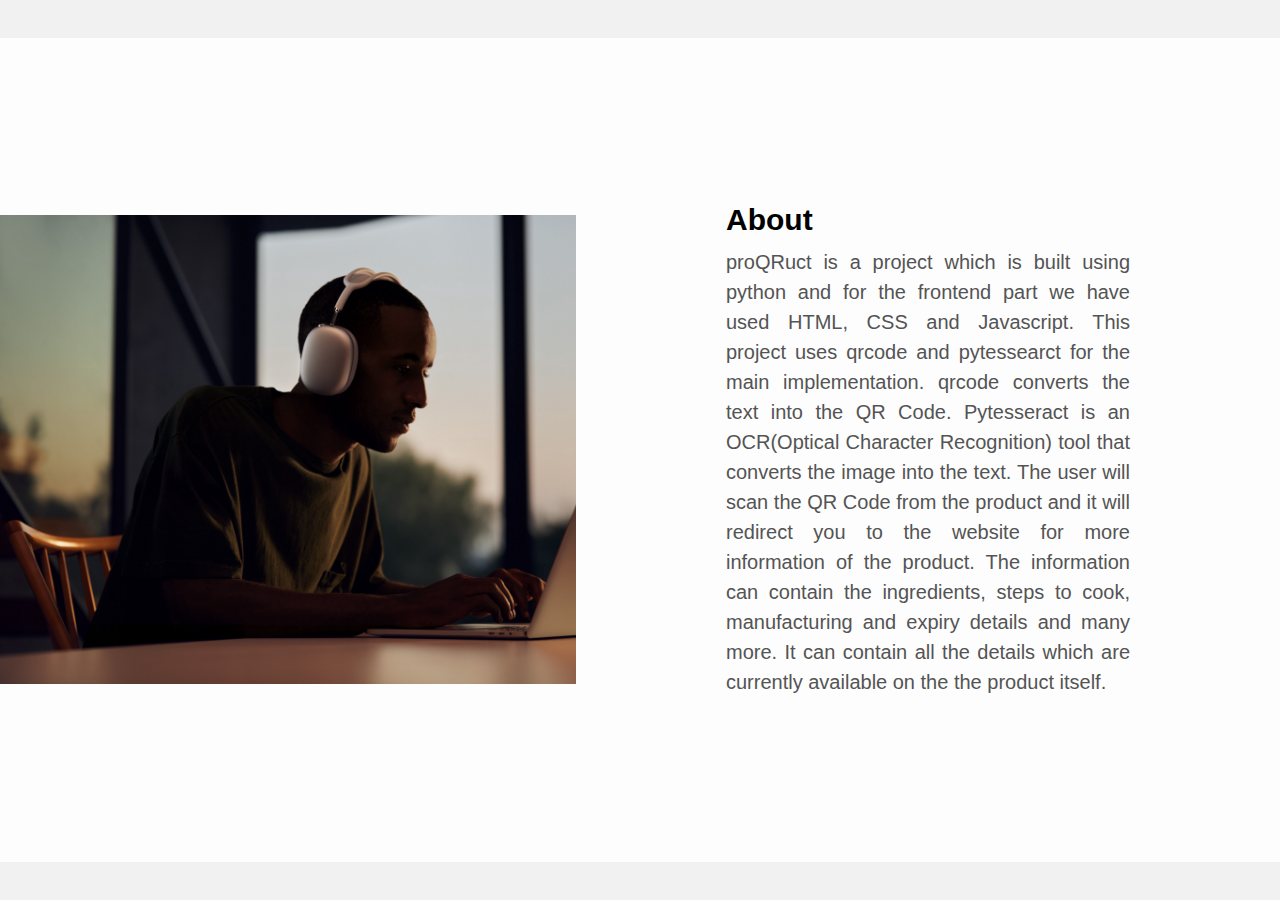
<file: index.html>
<html lang="en">
<head>
    <meta charset="UTF-8">
    <meta name="viewport" content="width=device-width, initial-scale=1.0">
    <title></title>
    <link rel="stylesheet" href="index.css">
</head>
<body>
    <div class="about-section">
        <div class="inner-container">
            <h1>About </h1>
            <p class="text">
                proQRuct is a project which is built using python and for the frontend part we have used HTML, CSS and Javascript. This project uses qrcode and pytessearct for the main implementation. qrcode converts the text into the QR Code. Pytesseract is an  OCR(Optical Character Recognition) tool that converts the image into the text. The user will scan the QR Code from the product and it will redirect you to the website for more information of the product.
The information can contain the ingredients, steps to cook, manufacturing and expiry details and many more. It can contain all the details which are currently available on the the product itself.
            </p>
        </div>
    </div>
</body>
</html>
</file>
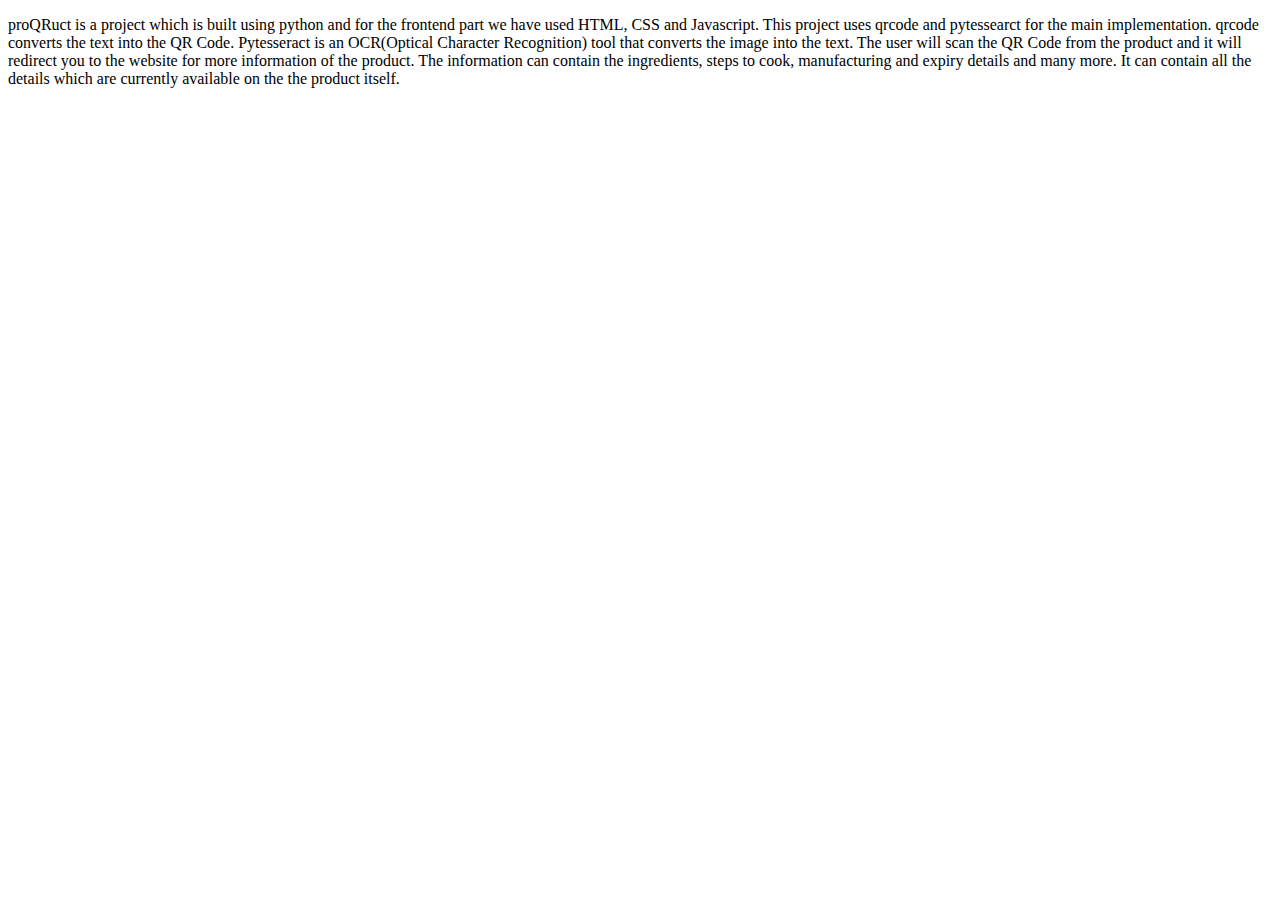
<file: about.html>
<!DOCTYPE html>
<html lang="en" dir="ltr">
  <head>
    <meta charset="utf-8">
    <meta name="viewport" content="width=device-width, initial-scale=1.0">
    <title>About</title>
</head>

<p>
    proQRuct is a project which is built using python and for the frontend part we have used HTML, CSS and Javascript. This project uses qrcode and pytessearct for the main implementation. qrcode converts the text into the QR Code. Pytesseract is an  OCR(Optical Character Recognition) tool that converts the image into the text. The user will scan the QR Code from the product and it will redirect you to the website for more information of the product.
The information can contain the ingredients, steps to cook, manufacturing and expiry details and many more. It can contain all the details which are currently available on the the product itself.
</p>
</file>
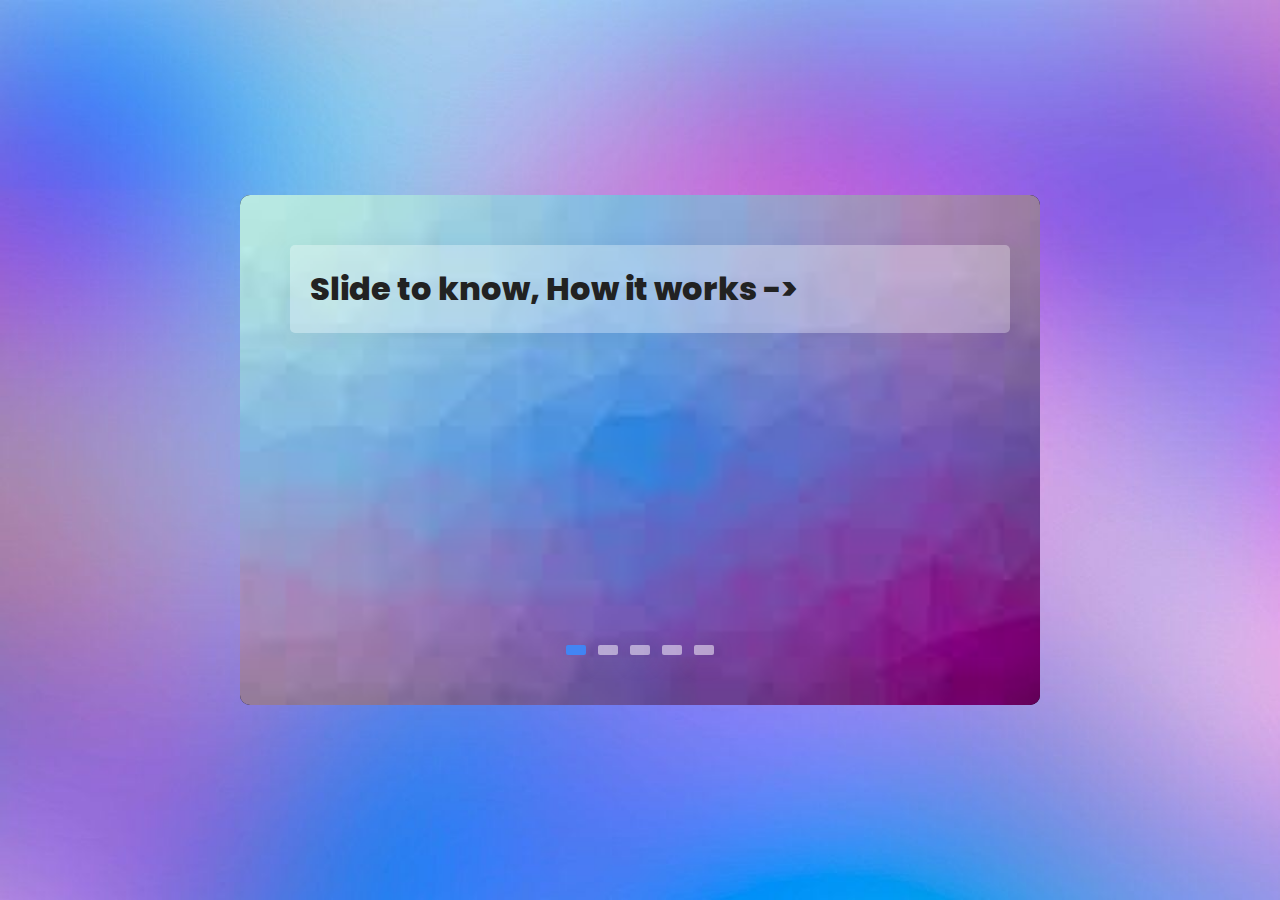
<file: Home.html>
<!DOCTYPE html>
<html lang="en" dir="ltr">
  <head>
    <meta charset="utf-8">
    <meta name="viewport" content="width=device-width, initial-scale=1.0">
    <title>Responsive Image Slider With Next And Previous Buttons</title>
    <link rel="stylesheet" href="working.css">
    <link rel="stylesheet" href="https://cdnjs.cloudflare.com/ajax/libs/font-awesome/5.15.3/css/all.min.css">
  </head>
  <body>

    <section class="banner-area" id="home">
    </section>
    <div class="slider">
      <div class="slide active">
        <img src="Bghome.jpeg" alt="">
        <div class="info">
          <h2>Slide to know, How it works -> </h2>
        </div>
      </div>
      <div class="slide">
        <img src="Bghome.jpeg" alt="">
        <div class="info">
          <h2>Step 1</h2>
          <p>Firstly, we need any product information </p>
          <img src="step1mod.png" id="step1">
        </div>
      </div>
      <div class="slide">
        <img src="Bghome.jpeg" alt="">
        <div class="info">
          <h2>Step 2</h2>
          <p>Here we extract the information text from the image of product </p>
          <img src="step2mod.png" id="step2">
        </div>
      </div>
      <div class="slide">
        <img src="Bghome.jpeg" alt="">
        <div class="info">
          <h2>Step 3</h2>
          <p>Here we convert that information text into a QR </p>
          <img src="Step3mod.png" id="step3">
        </div>
      </div>
      <div class="slide">
        <img src="Bghome.jpeg" alt="">
        <div class="info">
          <h2>Step 4</h2>
          <p>Here we go...., the product QR is ready to use</p>
          <img src="step4mod.png" id="step4">
        </div>
      </div>
      <div class="navigation">
        <i class="fas fa-chevron-left prev-btn"></i>
        <i class="fas fa-chevron-right next-btn"></i>
      </div>
      <div class="navigation-visibility">
        <div class="slide-icon active"></div>
        <div class="slide-icon"></div>
        <div class="slide-icon"></div>
        <div class="slide-icon"></div>
        <div class="slide-icon"></div>
      </div>
    </div>
    <script type="text/javascript">
      const slider = document.querySelector(".slider");
      const nextBtn = document.querySelector(".next-btn");
      const prevBtn = document.querySelector(".prev-btn");
      const slides = document.querySelectorAll(".slide");
      const slideIcons = document.querySelectorAll(".slide-icon");
      const numberOfSlides = slides.length;
      var slideNumber = 0;
  
      //image slider next button
      nextBtn.addEventListener("click", () => {
        slides.forEach((slide) => {
          slide.classList.remove("active");
        });
        slideIcons.forEach((slideIcon) => {
          slideIcon.classList.remove("active");
        });
  
        slideNumber++;
  
        if(slideNumber > (numberOfSlides - 1)){
          slideNumber = 0;
        }
  
        slides[slideNumber].classList.add("active");
        slideIcons[slideNumber].classList.add("active");
      });
  
      //image slider previous button
      prevBtn.addEventListener("click", () => {
        slides.forEach((slide) => {
          slide.classList.remove("active");
        });
        slideIcons.forEach((slideIcon) => {
          slideIcon.classList.remove("active");
        });
  
        slideNumber--;
  
        if(slideNumber < 0){
          slideNumber = numberOfSlides - 1;
        }
  
        slides[slideNumber].classList.add("active");
        slideIcons[slideNumber].classList.add("active");
      });
  
      //image slider autoplay
      var playSlider;
  
      var repeater = () => {
        playSlider = setInterval(function(){
          slides.forEach((slide) => {
            slide.classList.remove("active");
          });
          slideIcons.forEach((slideIcon) => {
            slideIcon.classList.remove("active");
          });
  
          slideNumber++;
  
          if(slideNumber > (numberOfSlides - 1)){
            slideNumber = 0;
          }
  
          slides[slideNumber].classList.add("active");
          slideIcons[slideNumber].classList.add("active");
        }, 4000);
      }
      repeater();
  
      //stop the image slider autoplay on mouseover
      slider.addEventListener("mouseover", () => {
        clearInterval(playSlider);
      });
  
      //start the image slider autoplay again on mouseout
      slider.addEventListener("mouseout", () => {
        repeater();
      });
      </script>
  </body>
</html>
</file>
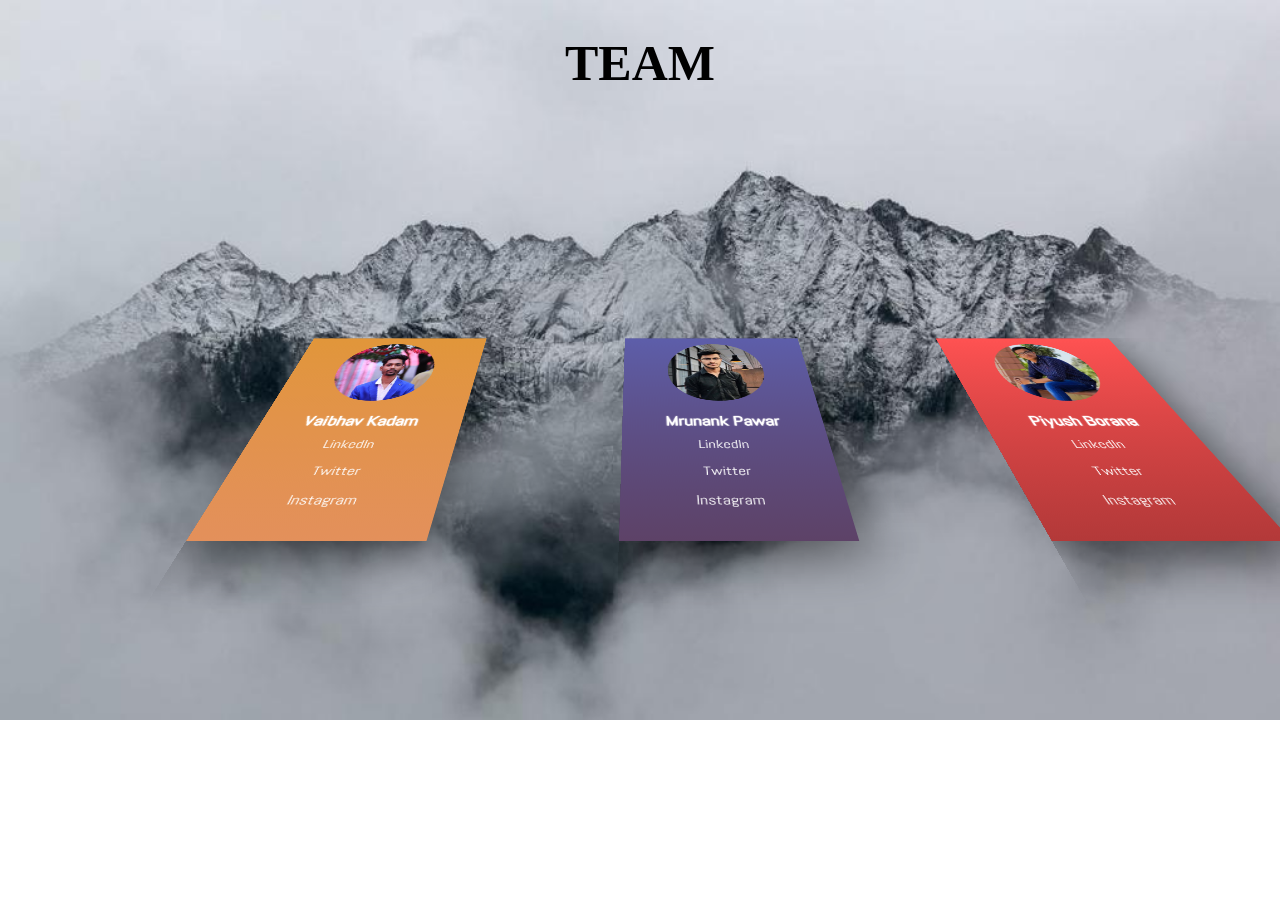
<file: team.html>
<!DOCTYPE html>
<html lang="en">

<head>
    <meta charset="UTF-8">
    <meta name="viewport" content="width=device-width, initial-scale=1.0">
    <title>Team</title>
    <!-- <link rel="icon" type="image/png" href="NAME_OF_FILE.JPG" /> FAVICON -->
    <link rel="stylesheet" type="text/css" href="team.css">
</head>

<body>
    <div class="title>
        <h1>
            <span style=" color: blue"></span>
        <!-- <span style="color: blue">T</span> -->
        <h1>TEAM</h1>
        <!-- <span style="color: #ee5253">E</span> -->
        <!-- <span style="color: #00d2d3">A<span> -->
        <!-- <span style="color: #5f27cd">M<span> -->
        </h1>
        <!-- </div> -->
    </div>
    <div class="card1">
        <img src="vaibhav.jpg" alt="Vaibhav Kadam">
        <h3>Vaibhav Kadam</h3>
        <p>
            <a href="https://www.linkedin.com/in/vaibhav-kadam-052b2b19b" target="_blank"
                rel="noreferrer noopener">LinkedIn</a>
        </p>
        <p><a href="https://mobile.twitter.com/Vaibhav72607082" target="_blank" rel="noreferrer noopener">Twitter</a>
        </p>
        <p><a href="https://instagram.com/_vk_vaibhs_111?utm_medium=copy_link" target="_blank"
                rel="noreferrer noopener">Instagram</a></p>
    </div>

    <div class="card2">
        <img src="mrunank.jpg" alt="Mrunank Pawar">
        <h3>Mrunank Pawar</h3>
        <p><a href="https://www.linkedin.com/in/mrunankpawar/" target="_blank" rel="noreferrer noopener">LinkedIn</a>
        </p>
        <p><a href="https://twitter.com/MrunankPawar" target="_blank" rel="noreferrer noopener">Twitter</a></p>
        <p><a href="https://www.instagram.com/mrunank_pawar/" target="_blank" rel="noreferrer noopener">Instagram</a>
        </p>
    </div>

    <div class="card3">
        <img src="piyush.jpg" alt="Piyush Borana">
        <h3>Piyush Borana</h3>
        <p><a href="https://www.linkedin.com/in/piyush-borana-835075210/" target="_blank"
                rel="noreferrer noopener">LinkedIn</a></p>
        <p><a href="https://twitter.com/piyush_borana" target="_blank" rel="noreferrer noopener">Twitter</a></p>
        <p><a href="https://www.instagram.com/_piyushborana/" target="_blank" rel="noreferrer noopener">Instagram</a>
        </p>
    </div>

</body>

</html>
</file>
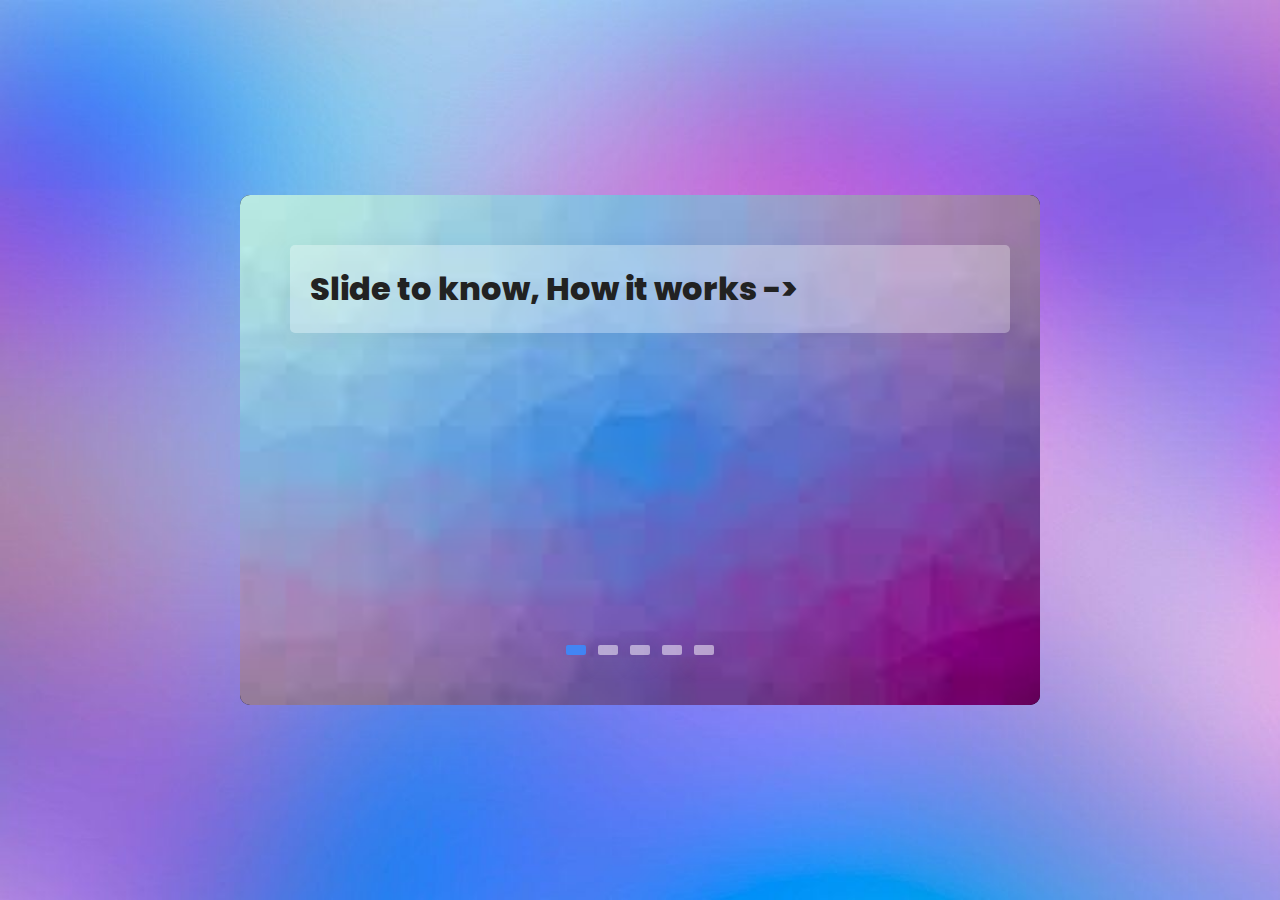
<file: Working.html>
<!DOCTYPE html>
<html lang="en" dir="ltr">
  <head>
    <meta charset="utf-8">
    <meta name="viewport" content="width=device-width, initial-scale=1.0">
    <title>Responsive Image Slider With Next And Previous Buttons</title>
    <link rel="stylesheet" href="working.css">
    <link rel="stylesheet" href="https://cdnjs.cloudflare.com/ajax/libs/font-awesome/5.15.3/css/all.min.css">
  </head>
  <body>

    <section class="banner-area" id="home">
    </section>
    <div class="slider">
      <div class="slide active">
        <img src="Bghome.jpeg" alt="">
        <div class="info">
          <h2>Slide to know, How it works -> </h2>
        </div>
      </div>
      <div class="slide">
        <img src="Bghome.jpeg" alt="">
        <div class="info">
          <h2>Step 1</h2>
          <p>Firstly, we need any product information </p>
          <img src="step1mod.png" id="step1">
        </div>
      </div>
      <div class="slide">
        <img src="Bghome.jpeg" alt="">
        <div class="info">
          <h2>Step 2</h2>
          <p>Here we extract the information text from the image of product </p>
          <img src="step2mod.png" id="step2">
        </div>
      </div>
      <div class="slide">
        <img src="Bghome.jpeg" alt="">
        <div class="info">
          <h2>Step 3</h2>
          <p>Here we convert that information text into a QR </p>
          <img src="Step3mod.png" id="step3">
        </div>
      </div>
      <div class="slide">
        <img src="Bghome.jpeg" alt="">
        <div class="info">
          <h2>Step 4</h2>
          <p>Here we go...., the product QR is ready to use</p>
          <img src="step4mod.png" id="step4">
        </div>
      </div>
      <div class="navigation">
        <i class="fas fa-chevron-left prev-btn"></i>
        <i class="fas fa-chevron-right next-btn"></i>
      </div>
      <div class="navigation-visibility">
        <div class="slide-icon active"></div>
        <div class="slide-icon"></div>
        <div class="slide-icon"></div>
        <div class="slide-icon"></div>
        <div class="slide-icon"></div>
      </div>
    </div>
    <script type="text/javascript">
      const slider = document.querySelector(".slider");
      const nextBtn = document.querySelector(".next-btn");
      const prevBtn = document.querySelector(".prev-btn");
      const slides = document.querySelectorAll(".slide");
      const slideIcons = document.querySelectorAll(".slide-icon");
      const numberOfSlides = slides.length;
      var slideNumber = 0;
  
      //image slider next button
      nextBtn.addEventListener("click", () => {
        slides.forEach((slide) => {
          slide.classList.remove("active");
        });
        slideIcons.forEach((slideIcon) => {
          slideIcon.classList.remove("active");
        });
  
        slideNumber++;
  
        if(slideNumber > (numberOfSlides - 1)){
          slideNumber = 0;
        }
  
        slides[slideNumber].classList.add("active");
        slideIcons[slideNumber].classList.add("active");
      });
  
      //image slider previous button
      prevBtn.addEventListener("click", () => {
        slides.forEach((slide) => {
          slide.classList.remove("active");
        });
        slideIcons.forEach((slideIcon) => {
          slideIcon.classList.remove("active");
        });
  
        slideNumber--;
  
        if(slideNumber < 0){
          slideNumber = numberOfSlides - 1;
        }
  
        slides[slideNumber].classList.add("active");
        slideIcons[slideNumber].classList.add("active");
      });
  
      //image slider autoplay
      var playSlider;
  
      var repeater = () => {
        playSlider = setInterval(function(){
          slides.forEach((slide) => {
            slide.classList.remove("active");
          });
          slideIcons.forEach((slideIcon) => {
            slideIcon.classList.remove("active");
          });
  
          slideNumber++;
  
          if(slideNumber > (numberOfSlides - 1)){
            slideNumber = 0;
          }
  
          slides[slideNumber].classList.add("active");
          slideIcons[slideNumber].classList.add("active");
        }, 4000);
      }
      repeater();
  
      //stop the image slider autoplay on mouseover
      slider.addEventListener("mouseover", () => {
        clearInterval(playSlider);
      });
  
      //start the image slider autoplay again on mouseout
      slider.addEventListener("mouseout", () => {
        repeater();
      });
      </script>
  </body>
</html>
</file>
<file: index.css>
*{
    margin: 0;
    padding: 0;
    font-family: "Open Sans",sans-serif;
    box-sizing: border-box;
}

body{
    min-height: 100vh;
    display: flex;
    align-items: center;
    justify-content: center;
    background-color: #f1f1f1;
}

.about-section{
    background: url(airmax.jpeg)no-repeat left;
    background-size: 55%;
    background-color: #fdfdfd;
    overflow: hidden;
    padding: 15px 0;
}

.inner-container{
    width: 55%;
    float: right;
    background-color: #fdfdfd;
    padding: 150px;
}

.inner-container h1{
    margin-bottom: 10px;
    font-size: 30px;
    font-weight: 900;
}

.text{
    font-weight: 300;
    font-size: 20px;
    color: #545454;
    line-height: 30px;
    text-align: justify;
    /*margin-bottom: 40px;*/
}

.skills{
    display: flex;
    justify-content: space-between;
    font-weight: 700;
    font-size: 13px;
}

@media screen and (max-width:1200px){
    .inner-container{
        padding: 80px;
    }
}

@media screen and (max-width:1000px){
    .about-section{
        background-size: 100%;
        padding: 100px 40px;
    }
    .inner-container{
        width: 100%;
    }
}

@media screen and (max-width:600px){
    .about-section{
        padding: 0;
    }
    .inner-container{
        padding: 60px;
    }
}
</file>
<file: working.css>
@import url('https://fonts.googleapis.com/css2?family=Poppins:wght@100;200;300;400;500;600;700;800;900&display=swap');

*{
  margin: 0;
  padding: 0;
  box-sizing: border-box;
  font-family: "Poppins", sans-serif;
}

body{
  height: 100vh;
  display: flex;
  justify-content: center;
  align-items: center;
  background-image:url(Workingbg.jpg);
  background-size: cover;
  background-repeat: no-repeat;
}

.slider{
  position: relative;
  background: #000116;
  width: 800px;
  min-height: 500px;
  margin: 20px;
  overflow: hidden;
  border-radius: 10px;
}

.slider .slide{
  position: absolute;
  width: 100%;
  height: 100%;
  clip-path: circle(0% at 0 50%);
}

.slider .slide.active{
  clip-path: circle(150% at 0 50%);
  transition: 2s;
}

.slider .slide img{
  position: absolute;
  width: 100%;
  height: 100%;
  object-fit: cover;
}

.slider .slide .info{
  position: absolute;
  color: #222;
  background: rgba(255, 255, 255, 0.3);
  width: 90%;
  margin-top: 50px;
  margin-left: 50px;
  padding: 20px;
  border-radius: 5px;
  box-shadow: 0 5px 25px rgb(1 1 1 / 5%);
}

.slider .slide .info h2{
  font-size: 2em;
  font-weight: 800;
}

.slider .slide .info p{
  font-size: 1em;
  font-weight: 400;
}
.slider .slide .info img{
  margin-left: 5%;
  margin-right: 5%;
  width: 100%;
  height: 100%;

}
#step1{
  width: 600px;
  height: 300px;
}
#step2{
  width: 600px;
  height: 300px;
}
#step3{
  width: 600px;
  height: 300px;
}
#step4{
  width: 600px;
  height: 300px;
}
.navigation{
  height: 500px;
  display: flex;
  align-items: center;
  justify-content: space-between;
  opacity: 0;
  transition: opacity 0.5s ease;
}

.slider:hover .navigation{
  opacity: 1;
}

.prev-btn, .next-btn{
  z-index: 999;
  font-size: 2em;
  color: #222;
  background: rgba(255, 255, 255, 0.8);
  padding: 10px;
  cursor: pointer;
}

.prev-btn{
  border-top-right-radius: 3px;
  border-bottom-right-radius: 3px;
}

.next-btn{
  border-top-left-radius: 3px;
  border-bottom-left-radius: 3px;
}

.navigation-visibility{
  z-index: 999;
  display: flex;
  justify-content: center;
}

.navigation-visibility .slide-icon{
  z-index: 999;
  background: rgba(255, 255, 255, 0.5);
  width: 20px;
  height: 10px;
  transform: translateY(-50px);
  margin: 0 6px;
  border-radius: 2px;
  box-shadow: 0 5px 25px rgb(1 1 1 / 20%);
}

.navigation-visibility .slide-icon.active{
  background: #4285F4;
}

@media (max-width: 900px){
  .slider{
    width: 100%;
  }

  .slider .slide .info{
    position: relative;
    width: 80%;
    margin-left: auto;
    margin-right: auto;
  }
}

@media (max-width: 500px){
  .slider .slide .info h2{
    font-size: 1.8em;
    line-height: 40px;
  }

  .slider .slide .info p{
    font-size: 0.9em;
  }
}
</file>
<file: team.css>
@import url('https://fonts.googleapis.com/css?family=Exo:700');
@import url('https://fonts.googleapis.com/css?family=Abel');
body {
  background-image: url(bg.jpg);
  background-repeat: no-repeat;
  background-size: cover;
  /* background-color: #242525; */
  transform: perspective(900px);
  /* -webkit-transform: perspective(900px); */
  transform-style: preserve-3d;
  /* -webkit-transform-style: preserve-3d; */
}

a:link {
  color: rgb(255, 255, 255);
  background-color: transparent;
  text-decoration: none;
}
a:visited {
  color: white;
  background-color: transparent;
  text-decoration: none;
}
a:hover {
  color: black;
  background-color: transparent;
  text-decoration: none;
  /* border: 2px solid black; */
  /* border-radius: 5px; */
}
a:active {
  color: black;
  background-color: transparent;
  text-decoration: underline;
}
.title{
  width:100%;
  text-align: center;
}
.title h1{
  font-size:50px;
  font-family: 'Exo', sans-serif;
  color: #fdfdfd;
}

h1{
  font-size: 50px;
  font-weight: 1300;
  text-align: center;
  color: rgb(0, 0, 0);
  
}
.card1 {
  font-size: 20px;
  text-align:center;
  position: absolute;
  left: 160px;
  width: 250px;
  height: 380px;
  margin-top: 150px;
  margin-bottom: 10px;
  background: linear-gradient(rgb(225,150,58),rgb(227,144,91));
  transition:.6s;
  transform: rotatex(75deg) translatey(-200px) translatez(-100px);
  box-shadow: 0px 20px 60px rgba(0,0,0, 0.5);
}
.card1:hover{
  transform: rotatex(0deg);
  transform: rotatez(0deg);
  transition:.6s;
  box-shadow: 0px 0px 20px rgba(0, 0, 0, 0.3);
}
.card1 img{
  border-radius: 63px;
  transform: translateY(15px);
  width:130px;
  height:130px;
}
h3{
  font-size:25px;
  font-family: 'Abel', sans-serif;
  color:rgb(255,255,255);
  text-shadow: 0 0 2px rgb(255,255,255);
  transform: translatey(10px);
}

p{
  
  font-family: 'Abel', sans-serif;
  color: white;
  text-align:center;
  width:220px;
  transform: translatex(12px);
}


.card2 {
  font-size: 20px;
  text-align:center;
  position: absolute;
  left: 610px;
  width: 250px;
  height: 380px;
  margin-top: 150px;
  margin-bottom: 10px;
  background: linear-gradient(rgb(93,94,170),rgb(93,66,103));
  animation: animate 1s linear infinite;
  transition:.6s;
  
  transform: rotatex(75deg) translatey(-200px) translatez(-100px);
  box-shadow: 0px 20px 60px rgba(0, 0, 0, 0.5);
}
.card2:hover{
   transform: rotatex(0deg);
  transition:.6s;
  box-shadow: 0px 0px 20px rgba(0, 0, 0, 0.3);
}
.card2 img{
  border-radius: 63px;
  transform: translateY(15px);
  width:130px;
  height:130px;
}
.card3 {
  font-size: 20px;
  font-weight: 30px;
  text-align:center;
  position: absolute;
  left: 1060px;
  width: 250px;
  height: 380px;
  margin-top: 150px;
  margin-bottom: 10px;
  background: linear-gradient(#ff5252, #b33939);
  transition:.6s;
  
  transform: rotatex(75deg) translatey(-200px) translatez(-100px);
  box-shadow: 0px 20px 60px rgba(0, 0, 0, 0.5);
}
.card3:hover{
   transform: rotatex(0deg);
  transition:.6s;
  box-shadow: 0px 0px 20px rgba(0, 0, 0, 0.3);
}
.card3 img{
  border-radius: 63px;
  transform: translateY(15px);
  width:130px;
  height:130px;
}
</file>
